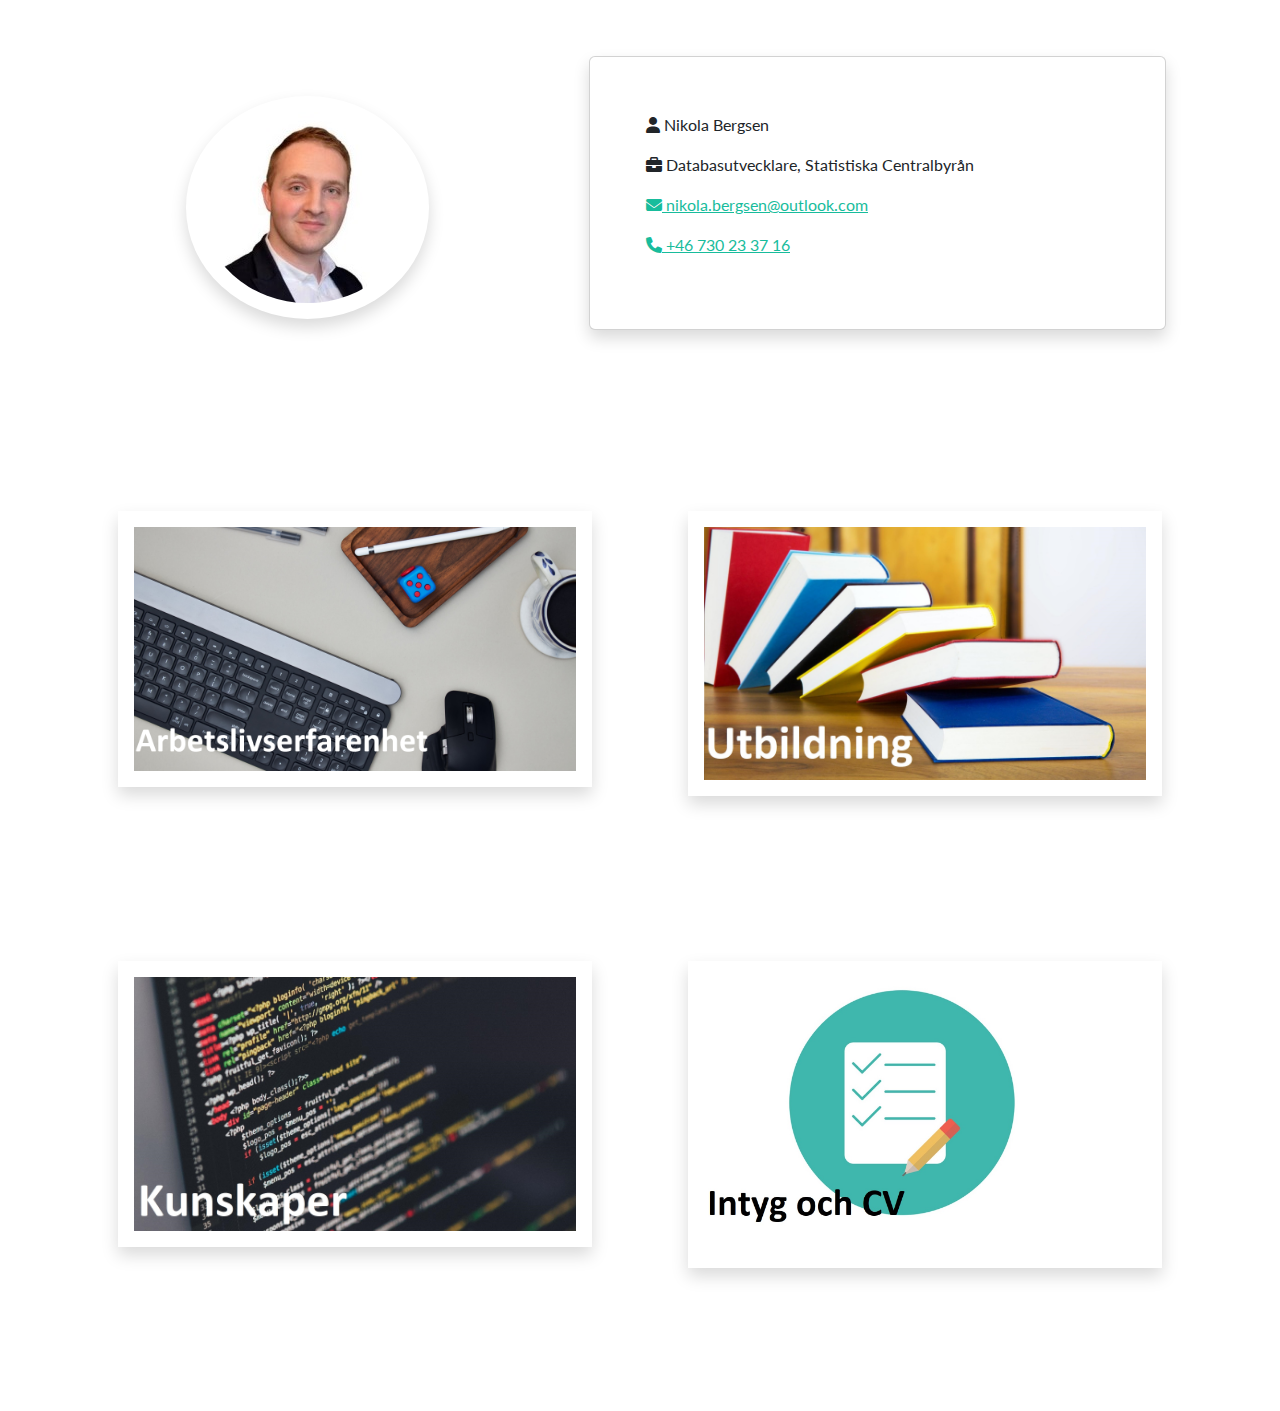
<file: index.html>
<!DOCTYPE html>
<html lang = "en">
<head>
  <meta charset = "utf-8">
  <meta name = "viewport"
  content = "width=device-width, initial-scale = 1.0">
  <title>HomePage</title>
  <link rel="stylesheet" href="flatly.css">
  <link rel="stylesheet" href="lib/fontawesome-free-6.1.2-web/css/fontawesome.min.css">
  <link rel="stylesheet" href="lib/fontawesome-free-6.1.2-web/css/solid.min.css">
</head>
<body>
  <div class = "container-lg my-5">
    <div class="row">
      <div class ="col-lg-5">
        <div class="p-5 text-center">
          <img class="rounded-circle shadow p-3 mb-5" src="images/Profilbild.jpg">
        </div>
      </div>
      <div class="col-lg">
        <div class="p-1 mx-4">
          <div class="card m-lg-1 shadow p-3 mb-5 bg-white rounded">
            <div class="card-body m-lg-4 ">
              <p><i class="fa-solid fa-user"></i> Nikola Bergsen</p>
              <p><i class="fa-solid fa-briefcase"></i> Databasutvecklare, Statistiska Centralbyrån</p>
              <p><a href="mailto:nikola.bergsen@outlook.com">
                  <i class="fa-solid fa-envelope"></i> nikola.bergsen@outlook.com
              </a></p>
              <p><a href="tel:+46730233716">
                  <i class="fa-solid fa-phone"></i> +46 730 23 37 16
              </a></p>
        </div>
      </div>
    </div>
  </div>
</div>
</div>
<div class = "container-lg my-5">
  <div class="row">
    <div class="col-lg p-5 img-hover-zoom">
      <a class href = "UnderConstruction.html">
      <img class="img-fluid shadow p-3 mb-5" src="images/Workexperience.jpg">
    </a>
    </div>
    <div class="col-lg p-5 img-hover-zoom">
      <a href = "UnderConstruction.html">
      <img class="img-fluid shadow p-3 mb-5" src="images/Education2.jpg">
    </a>
    </div>
  </div>
  <div class="row">
    <div class="col-lg p-5 img-hover-zoom">
      <a href = "UnderConstruction.html">
      <img class="img-fluid shadow p-3 mb-5" src="images/Kunskaper2.jpg">
    </a>
    </div>
    <div class="col-lg p-5 img-hover-zoom">
      <a href = "UnderConstruction.html">
      <img class="img-fluid shadow p-3 mb-5" src="images/Certificate2.jpg">
    </a>
    </div>
  </div>
</div>
</body>
</html>
</file>
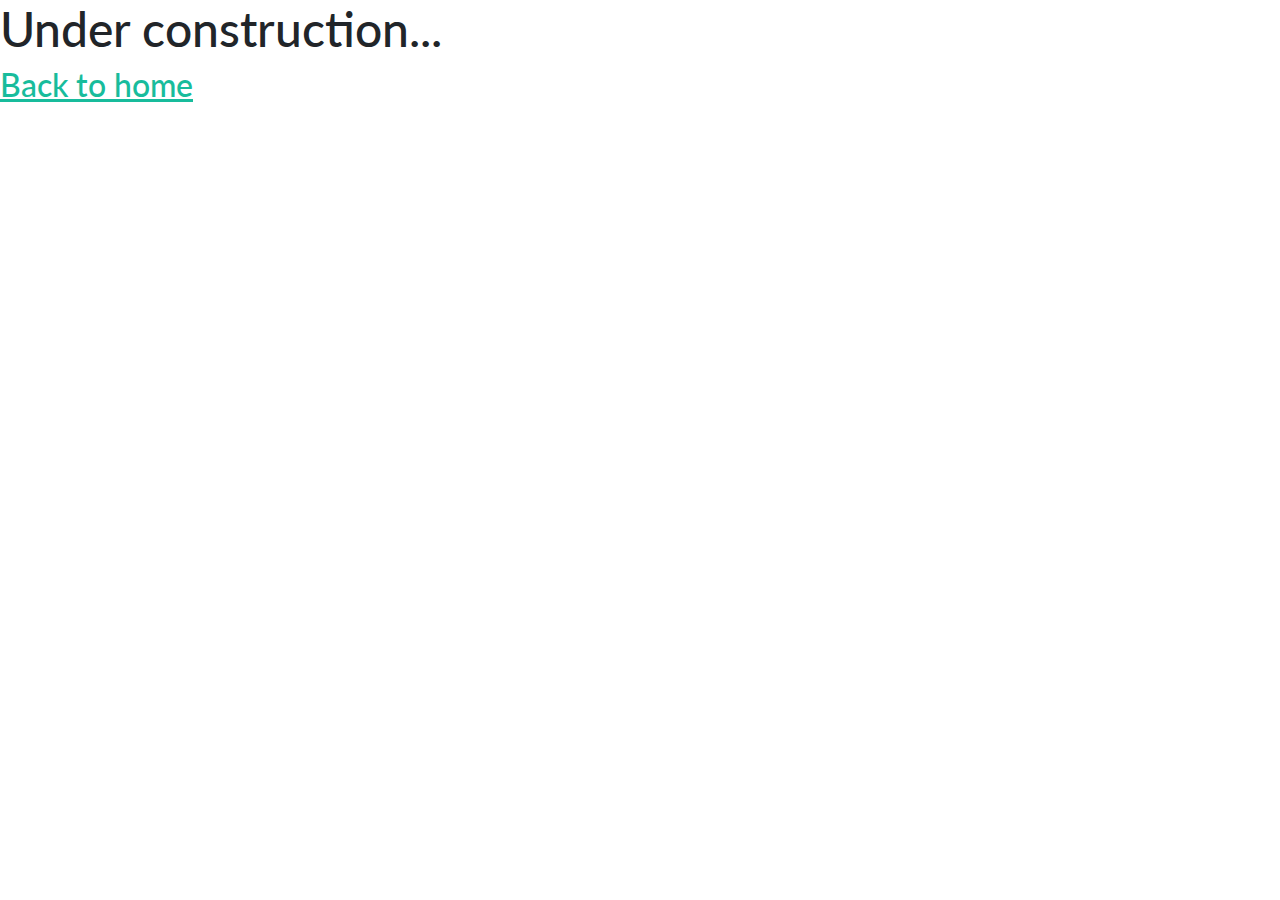
<file: UnderConstruction.html>
<!DOCTYPE html>
<html lang = "en">
<head>
  <meta charset = "utf-8">
  <meta name = "viewport"
  content = "width=device-width, initial-scale = 1.0">
  <title>UnderConstruction</title>
  <link rel="stylesheet" href="flatly.css">
</head>
<body>

  <h1 class ="UnderConstructionText">Under construction...</h1>

  <h3 class ="Home"><a href ="index.html"> Back to home</h3>
</body>
</html>
</file>
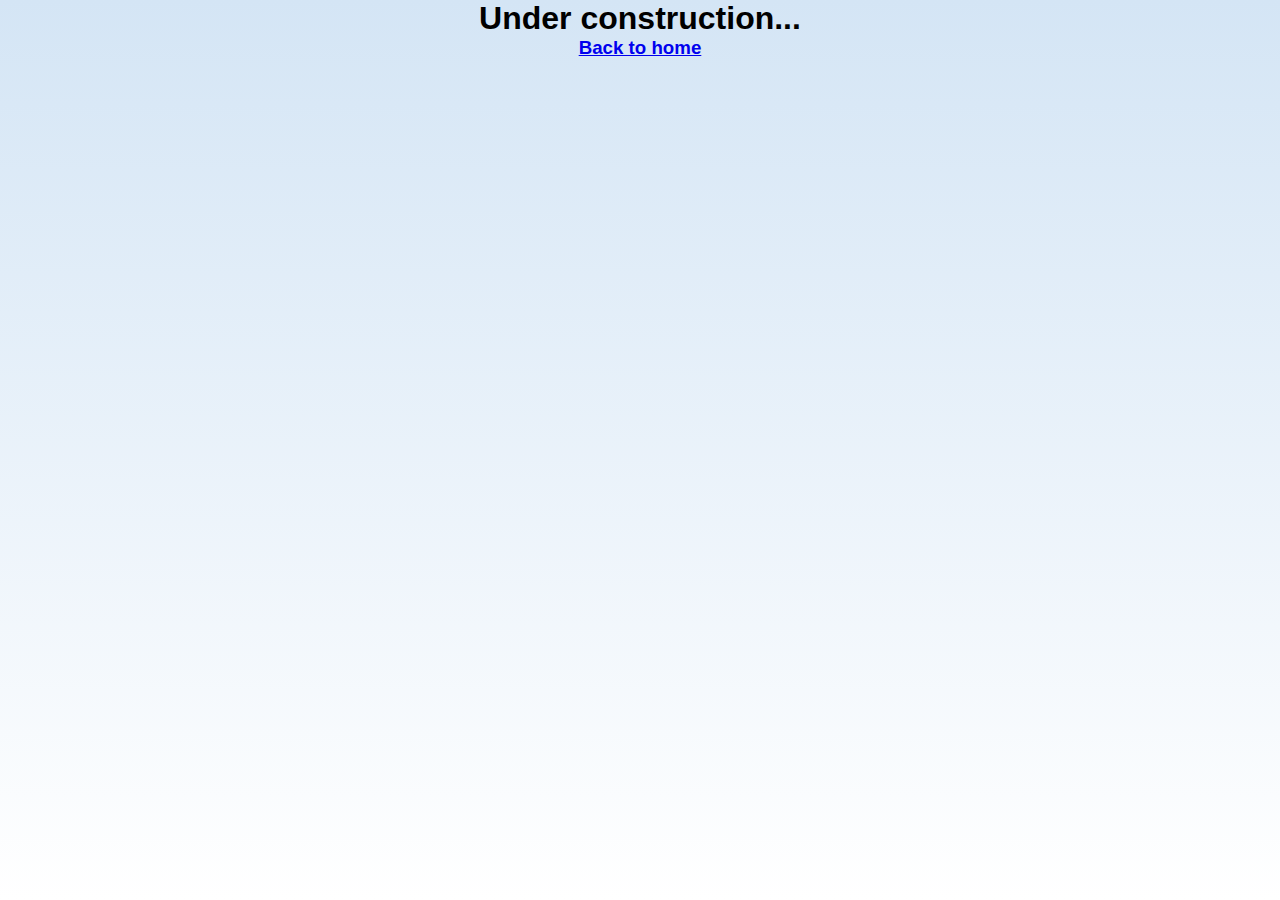
<file: HomePage/UnderConstruction.html>
<!DOCTYPE html>
<html lang = "en">
<head>
  <meta charset = "utf-8">
  <meta name = "viewport"
  content = "width=device-width, initial-scale = 1.0">
  <title>UnderConstruction</title>
  <link rel="stylesheet" href="UnderConstruction.css">
</head>
<body>

  <h1 class ="UnderConstructionText">Under construction...</h1>

  <h3 class ="Home"><a href ="Home.html"> Back to home</h3>
</body>
</html>
</file>
<file: HomePage/UnderConstruction.css>
* {
  margin: 0;
  padding: 0;
  box-sizing: border-box;
}

html {
  background-color:lightslategray; /* For browsers that do not support gradients */
  background-image: linear-gradient(rgb(212, 229, 245), white);
  background-repeat: no-repeat;
  background-attachment: fixed;
  height: 100%;
}

body {
  width: 100%;
  height: 100%;
}

.UnderConstructionText {

  font-family: Arial, Helvetica, sans-serif;
  text-align: center;

}

.Home {
  font-family: Arial, Helvetica, sans-serif;
  text-align: center;
}
</file>
<file: lib/fontawesome-free-6.1.2-web/css/solid.min.css>
/*!
 * Font Awesome Free 6.1.2 by @fontawesome - https://fontawesome.com
 * License - https://fontawesome.com/license/free (Icons: CC BY 4.0, Fonts: SIL OFL 1.1, Code: MIT License)
 * Copyright 2022 Fonticons, Inc.
 */
:host,:root{--fa-font-solid:normal 900 1em/1 "Font Awesome 6 Free"}@font-face{font-family:"Font Awesome 6 Free";font-style:normal;font-weight:900;font-display:block;src:url(../webfonts/fa-solid-900.woff2) format("woff2"),url(../webfonts/fa-solid-900.ttf) format("truetype")}.fa-solid,.fas{font-family:"Font Awesome 6 Free";font-weight:900}
</file>
